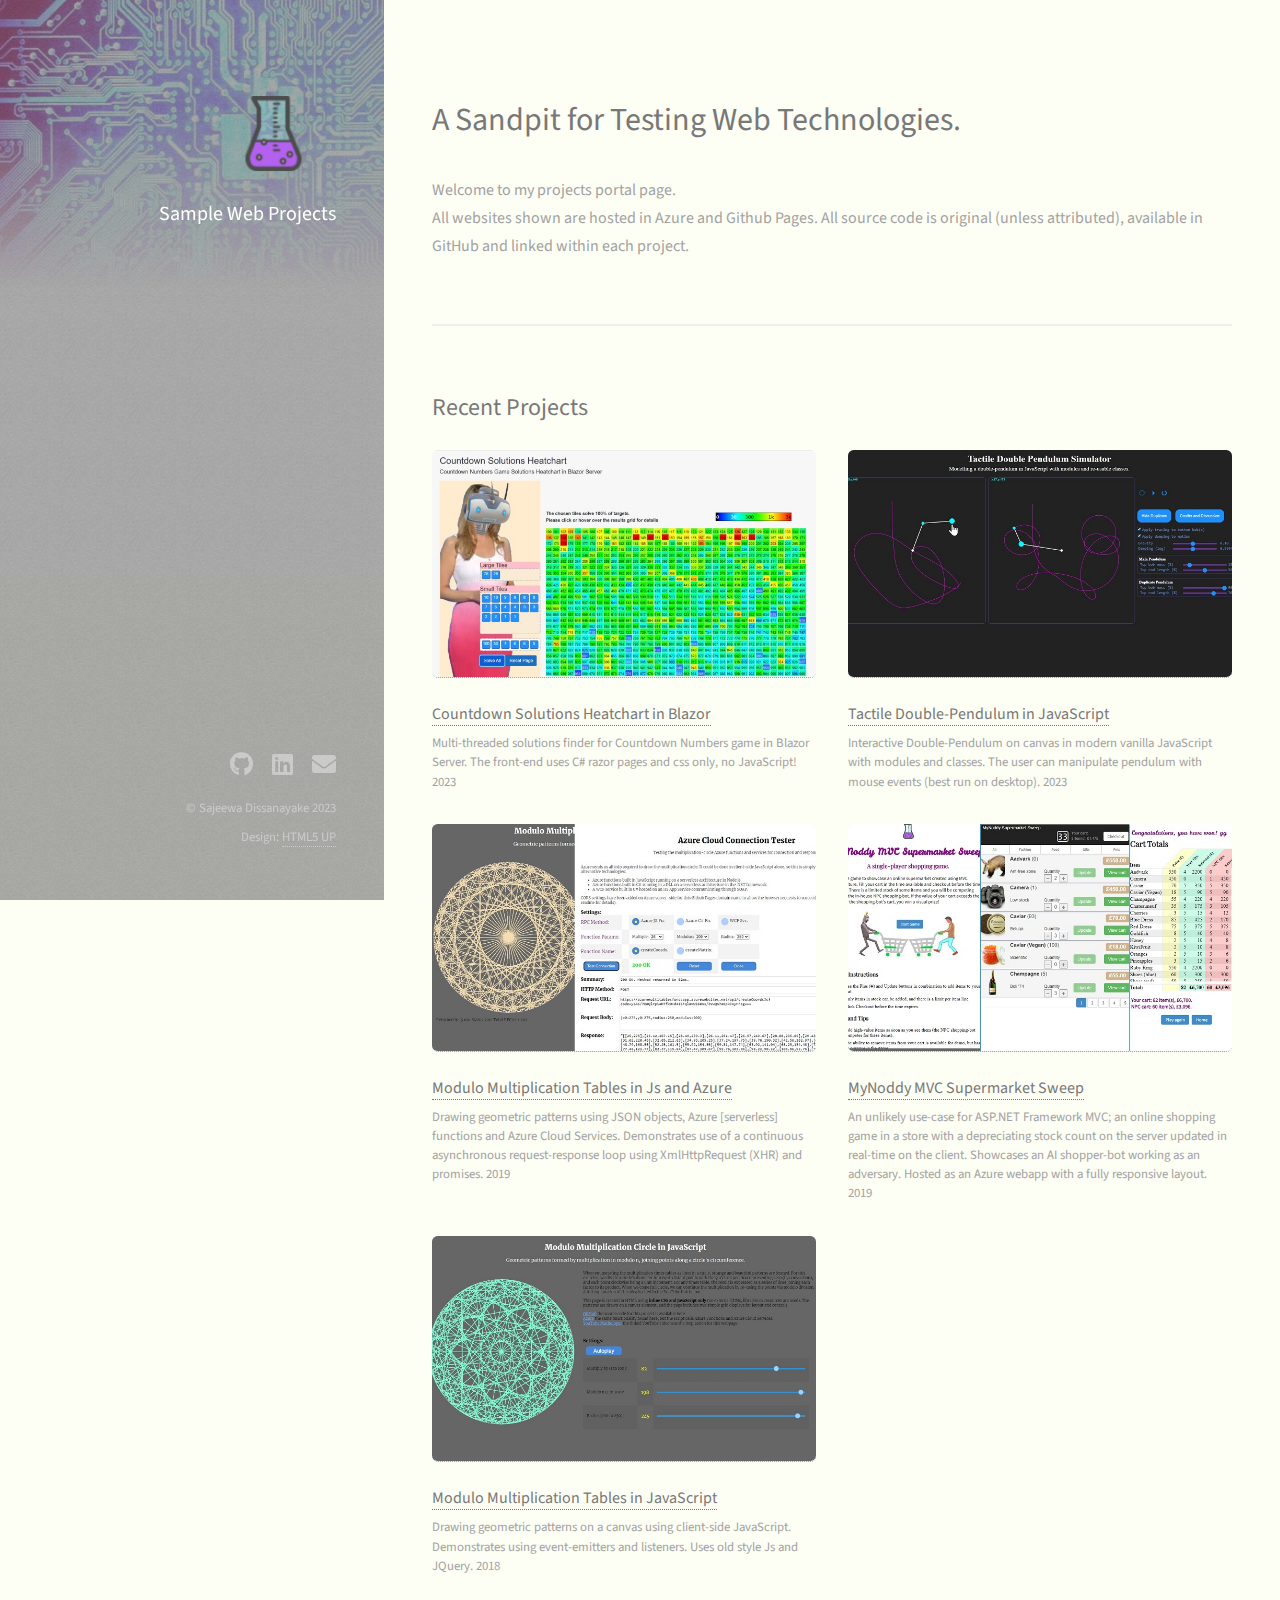
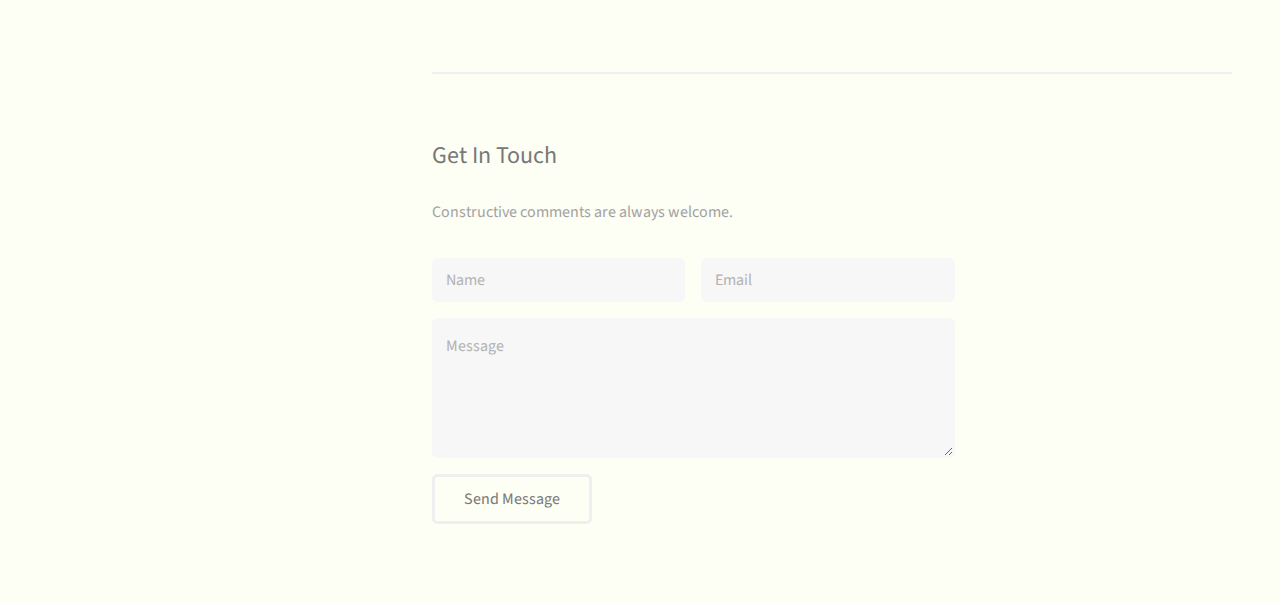
<file: index.html>
<!DOCTYPE HTML>
<!--
	Strata by HTML5 UP
	html5up.net | @ajlkn
	Free for personal and commercial use under the CCA 3.0 license (html5up.net/license)
-->
<html>
	<head>
		<title>Sample Web Projects</title>
		<meta charset="utf-8" />
		<meta name="viewport" content="width=device-width, initial-scale=1, user-scalable=no" />
		<link rel="icon" href="favicon.ico" type="image/x-icon" />
    	<link rel="shortcut icon" href="favicon.ico" type="image/x-icon" />
		<link rel="stylesheet" href="assets/css/main.css" />
	</head>
	<body class="is-preload">

		<!-- Header -->
			<header id="header">
				<div class="inner">
					<a href="#" class="image avatar"><img src="images/logo.png" alt="" /></a>
					<h1><strong>Sample Web Projects</strong><br /></h1>
				</div>
			</header>

		<!-- Main -->
			<div id="main">

				<!-- One -->
					<section id="one">
						<header class="major">
							<h2>A Sandpit for Testing Web Technologies.</h2>
						</header>
						<p>Welcome to my projects portal page.<br> All websites shown are hosted in Azure and Github Pages.<wbr> All source code is original (unless attributed), available in GitHub and linked within each project.</p>
					</section>

				<!-- Two -->
					<section id="two">
						<h2>Recent Projects</h2>
						<div class="row">
							<article class="col-6 col-12-xsmall work-item">
								<a href="//blazorcountdownheatchart.azurewebsites.net/" target="_blank" class="image fit"><img src="images/05.jpg" alt="" /></a>
								<h3><a href="//blazorcountdownheatchart.azurewebsites.net/" target="_blank">Countdown Solutions Heatchart in Blazor</a></h3>
								<p>Multi-threaded solutions finder for Countdown Numbers game in Blazor Server. <wbr/>The front-end uses C# razor pages and css only, no JavaScript! 
									<wbr/> 2023</p>
							</article>
							<article class="col-6 col-12-xsmall work-item">
								<a href="//sajeewa-dissa.github.io/tactile-double-pendulum-simulator/index.html" target="_blank" class="image fit"><img src="images/04.jpg" alt="" /></a>
								<h3><a href="//sajeewa-dissa.github.io/tactile-double-pendulum-simulator/index.html" target="_blank">Tactile Double-Pendulum in JavaScript</a></h3>
								<p>Interactive Double-Pendulum on canvas in modern vanilla JavaScript with modules and classes. <wbr/>The user can manipulate pendulum with mouse events 
									<wbr/>(best run on desktop). 2023</p>
							</article>
							<article class="col-6 col-12-xsmall work-item">
								<a href="//sajeewa-dissa.github.io/multiplication-tables-azure/index.html" target="_blank" class="image fit"><img src="images/03.jpg" alt="" /></a>
								<h3><a href="//sajeewa-dissa.github.io/multiplication-tables-azure/index.html" target="_blank">Modulo Multiplication Tables in Js and Azure</a></h3>
								<p>Drawing geometric patterns using JSON objects, Azure [serverless] functions and Azure Cloud Services. <wbr/>
									Demonstrates use of a continuous asynchronous request-response loop using XmlHttpRequest (XHR) and promises. 2019</p>
							</article>
							<article class="col-6 col-12-xsmall work-item">
								<a href="//mynoddysupermarketsweep.azurewebsites.net/Home/Index" target="_blank" class="image fit"><img src="images/02.jpg" alt="" /></a>
								<h3><a href="//mynoddysupermarketsweep.azurewebsites.net/Home/Index" target="_blank">MyNoddy MVC Supermarket Sweep</a></h3>
								<p>An unlikely use-case for ASP.NET Framework MVC; an online shopping game in a store with a depreciating stock count on the server
									updated in real-time on the client. <wbr/> Showcases an AI shopper-bot working as an adversary. <wbr/>
								   Hosted as an Azure webapp with a fully responsive layout. 2019</p>
							</article>
							<article class="col-6 col-12-xsmall work-item">
								<a href="//sajeewa-dissa.github.io/multiplication-tables-js/index.html" target="_blank" class="image fit"><img src="images/01.jpg" alt="" /></a>
								<h3><a href="//sajeewa-dissa.github.io/multiplication-tables-js/index.html" target="_blank">Modulo Multiplication Tables in JavaScript</a></h3>
								<p>Drawing geometric patterns on a canvas using client-side JavaScript. Demonstrates using event-emitters and listeners. Uses old style Js and JQuery. 2018</p>
							</article>
						</div>
						<!-- <ul class="actions">
							<li><a href="#" class="button">Full Portfolio</a></li>
						</ul> -->
					</section>

				<!-- Three -->
					<section id="three">
						<h2>Get In Touch</h2>
						<p>Constructive comments are always welcome.</p>
						<div class="row">
							<div class="col-8 col-12-small">
								<form method="post" action="https://formspree.io/sajeeva.dissa@gmail.com">
									<div class="row gtr-uniform gtr-50">
										<div class="col-6 col-12-xsmall"><input type="text" name="name" id="name" placeholder="Name" /></div>
										<div class="col-6 col-12-xsmall"><input type="email" name="email" id="email" placeholder="Email" /></div>
										<div class="col-12"><textarea name="message" id="message" placeholder="Message" rows="4"></textarea></div>
									</div>
									<div class="gapHack">&nbsp;</div>
								   <ul class="actions">
									   <li><input type="submit" value="Send Message" /></li>
								   </ul>
								</form>
							</div>
							<!-- <div class="col-4 col-12-small">
								<ul class="labeled-icons">
									<li>
										<h3 class="icon solid fa-home"><span class="label">Address</span></h3>
										1234 Somewhere Rd.<br />
										Nashville, TN 00000<br />
										United States
									</li>
									<li>
										<h3 class="icon solid fa-mobile-alt"><span class="label">Phone</span></h3>
										000-000-0000
									</li>
									<li>
										<h3 class="icon solid fa-envelope"><span class="label">Email</span></h3>
										<a href="#">hello@untitled.tld</a>
									</li>
								</ul>
							</div> -->
						</div>
					</section>

				<!-- Four -->
			</div>

		<!-- Footer -->
			<footer id="footer">
				<div class="inner">
					<ul class="icons">
						<li><a href="//github.com/Sajeewa-Dissa/" target="_blank" class="icon brands fa-github"><span class="label">Github</span></a></li>
						<li><a href="//www.linkedin.com/in/sajeewa-dissanayake-324990230" target="_blank" class="icon brands fa-linkedin"><span class="label">LinkedIn</span></a></li>
						<li><a href="mailto:sajeeva.dissa@gmail.com" class="icon solid fa-envelope"><span class="label">Email</span></a></li>
					</ul>
					<ul class="copyright">
						<li>&copy; Sajeewa Dissanayake 2023</li><li>Design: <a href="//html5up.net">HTML5 UP</a></li>
					</ul>
				</div>
			</footer>

		<!-- Scripts -->
			<script src="assets/js/jquery.min.js"></script>
			<!-- <script src="assets/js/jquery.poptrox.min.js"></script> -->
			<script src="assets/js/browser.min.js"></script>
			<script src="assets/js/breakpoints.min.js"></script>
			<script src="assets/js/util.js"></script>
			<script src="assets/js/main.js"></script>
			<script>
				// run a function to awaken the azure websites (takes time to spin-up)
				window.onload = pingMvcAndBlazor;
	
				function pingMvcAndBlazor(){
					$.ajax({
						url: 'https://mynoddysupermarketsweep.azurewebsites.net',
						type: 'HEAD',
						success: function(result){
							return;
						},     
						error: function(result){
							return;
						}
					});

					$.ajax({
						url: 'https://blazorcountdownheatchart.azurewebsites.net',
						type: 'HEAD',
						success: function(result){
							return;
						},     
						error: function(result){
							return;
						}
					});
				}
			</script>

	</body>
</html>
</file>
<file: assets/css/main.css>
@import url("fontawesome-all.min.css");
@import url("https://fonts.googleapis.com/css?family=Source+Sans+Pro:400,400italic");

/*
	Strata by HTML5 UP
	html5up.net | @ajlkn
	Free for personal and commercial use under the CCA 3.0 license (html5up.net/license)
*/

html, body, div, span, applet, object,
iframe, h1, h2, h3, h4, h5, h6, p, blockquote,
pre, a, abbr, acronym, address, big, cite,
code, del, dfn, em, img, ins, kbd, q, s, samp,
small, strike, strong, sub, sup, tt, var, b,
u, i, center, dl, dt, dd, ol, ul, li, fieldset,
form, label, legend, table, caption, tbody,
tfoot, thead, tr, th, td, article, aside,
canvas, details, embed, figure, figcaption,
footer, header, hgroup, menu, nav, output, ruby,
section, summary, time, mark, audio, video {
	margin: 0;
	padding: 0;
	border: 0;
	font-size: 100%;
	font: inherit;
	vertical-align: baseline;}

article, aside, details, figcaption, figure,
footer, header, hgroup, menu, nav, section {
	display: block;}

body {
	line-height: 1;
}

ol, ul {
	list-style: none;
}

blockquote, q {
	quotes: none;
}

	blockquote:before, blockquote:after, q:before, q:after {
		content: '';
		content: none;
	}

table {
	border-collapse: collapse;
	border-spacing: 0;
}

body {
	-webkit-text-size-adjust: none;
}

mark {
	background-color: transparent;
	color: inherit;
}

input::-moz-focus-inner {
	border: 0;
	padding: 0;
}

input, select, textarea {
	-moz-appearance: none;
	-webkit-appearance: none;
	-ms-appearance: none;
	appearance: none;
}

/* Basic */

	html {
		box-sizing: border-box;
	}

	*, *:before, *:after {
		box-sizing: inherit;
	}

	body {
		/* background: #fff; */
		background: #FDFEF4;
	}

		body.is-preload *, body.is-preload *:before, body.is-preload *:after {
			-moz-animation: none !important;
			-webkit-animation: none !important;
			-ms-animation: none !important;
			animation: none !important;
			-moz-transition: none !important;
			-webkit-transition: none !important;
			-ms-transition: none !important;
			transition: none !important;
		}

	body, input, select, textarea {
		color: #a2a2a2;
		font-family: "Source Sans Pro", Helvetica, sans-serif;
		font-size: 16pt;
		font-weight: 400;
		line-height: 1.75em;
	}

	a {
		-moz-transition: color 0.2s ease-in-out, border-color 0.2s ease-in-out;
		-webkit-transition: color 0.2s ease-in-out, border-color 0.2s ease-in-out;
		-ms-transition: color 0.2s ease-in-out, border-color 0.2s ease-in-out;
		transition: color 0.2s ease-in-out, border-color 0.2s ease-in-out;
		border-bottom: dotted 1px;
		color: #49bf9d;
		text-decoration: none;
	}

		a:hover {
			border-bottom-color: transparent;
			color: #49bf9d !important;
			text-decoration: none;
		}

	strong, b {
		color: #787878;
		font-weight: 400;
	}

	em, i {
		font-style: italic;
	}

	p {
		margin: 0 0 2em 0;
	}

	h1, h2, h3, h4, h5, h6 {
		color: #787878;
		font-weight: 400;
		line-height: 1em;
		margin: 0 0 1em 0;
	}

		h1 a, h2 a, h3 a, h4 a, h5 a, h6 a {
			color: inherit;
			text-decoration: none;
		}

	h1 {
		font-size: 2em;
		line-height: 1.5em;
	}

	h2 {
		font-size: 1.5em;
		line-height: 1.5em;
	}

	h3 {
		font-size: 1.25em;
		line-height: 1.5em;
	}

	h4 {
		font-size: 1.1em;
		line-height: 1.5em;
	}

	h5 {
		font-size: 0.9em;
		line-height: 1.5em;
	}

	h6 {
		font-size: 0.7em;
		line-height: 1.5em;
	}

	sub {
		font-size: 0.8em;
		position: relative;
		top: 0.5em;
	}

	sup {
		font-size: 0.8em;
		position: relative;
		top: -0.5em;
	}

	hr {
		border: 0;
		border-bottom: solid 2px #efefef;
		margin: 2em 0;
	}

		hr.major {
			margin: 3em 0;
		}

	blockquote {
		border-left: solid 6px #efefef;
		font-style: italic;
		margin: 0 0 2em 0;
		padding: 0.5em 0 0.5em 1.5em;
	}

	code {
		background: #f7f7f7;
		border-radius: 0.35em;
		border: solid 2px #efefef;
		font-family: "Courier New", monospace;
		font-size: 0.9em;
		margin: 0 0.25em;
		padding: 0.25em 0.65em;
	}

	pre {
		-webkit-overflow-scrolling: touch;
		font-family: "Courier New", monospace;
		font-size: 0.9em;
		margin: 0 0 2em 0;
	}

		pre code {
			display: block;
			line-height: 1.75em;
			padding: 1em 1.5em;
			overflow-x: auto;
		}

	.align-left {
		text-align: left;
	}

	.align-center {
		text-align: center;
	}

	.align-right {
		text-align: right;
	}

/* Container */

	.container {
		margin: 0 auto;
		max-width: calc(100% - 4em);
		width: 100%;
	}

		.container.xsmall {
			width: 25%;
		}

		.container.small {
			width: 50%;
		}

		.container.medium {
			width: 75%;
		}

		.container.large {
			width: 125%;
		}

		.container.xlarge {
			width: 150%;
		}

		.container.max {
			width: 100%;
		}

		@media screen and (max-width: 980px) {

			.container {
				width: 100% !important;
				max-width: 100% !important;
			}

		}

		@media screen and (max-width: 480px) {

			.container {
				max-width: calc(100% - 3em);
			}

		}

/* Row */

	.row {
		display: flex;
		flex-wrap: wrap;
		box-sizing: border-box;
		align-items: stretch;
	}

		.row > * {
			box-sizing: border-box;
		}

		.row.gtr-uniform > * > :last-child {
			margin-bottom: 0;
		}

		.row.aln-left {
			justify-content: flex-start;
		}

		.row.aln-center {
			justify-content: center;
		}

		.row.aln-right {
			justify-content: flex-end;
		}

		.row.aln-top {
			align-items: flex-start;
		}

		.row.aln-middle {
			align-items: center;
		}

		.row.aln-bottom {
			align-items: flex-end;
		}

		.row > .imp {
			order: -1;
		}

		.row > .col-1 {
			width: 8.33333%;
		}

		.row > .off-1 {
			margin-left: 8.33333%;
		}

		.row > .col-2 {
			width: 16.66667%;
		}

		.row > .off-2 {
			margin-left: 16.66667%;
		}

		.row > .col-3 {
			width: 25%;
		}

		.row > .off-3 {
			margin-left: 25%;
		}

		.row > .col-4 {
			width: 33.33333%;
		}

		.row > .off-4 {
			margin-left: 33.33333%;
		}

		.row > .col-5 {
			width: 41.66667%;
		}

		.row > .off-5 {
			margin-left: 41.66667%;
		}

		.row > .col-6 {
			width: 50%;
		}

		.row > .off-6 {
			margin-left: 50%;
		}

		.row > .col-7 {
			width: 58.33333%;
		}

		.row > .off-7 {
			margin-left: 58.33333%;
		}

		.row > .col-8 {
			width: 66.66667%;
		}

		.row > .off-8 {
			margin-left: 66.66667%;
		}

		.row > .col-9 {
			width: 75%;
		}

		.row > .off-9 {
			margin-left: 75%;
		}

		.row > .col-10 {
			width: 83.33333%;
		}

		.row > .off-10 {
			margin-left: 83.33333%;
		}

		.row > .col-11 {
			width: 91.66667%;
		}

		.row > .off-11 {
			margin-left: 91.66667%;
		}

		.row > .col-12 {
			width: 100%;
		}

		.row > .off-12 {
			margin-left: 100%;
		}

		.row.gtr-0 {
			margin-top: 0;
			margin-left: 0em;
		}

			.row.gtr-0 > * {
				padding: 0 0 0 0em;
			}

			.row.gtr-0.gtr-uniform {
				margin-top: 0em;
			}

				.row.gtr-0.gtr-uniform > * {
					padding-top: 0em;
				}

		.row.gtr-25 {
			margin-top: 0;
			margin-left: -0.625em;
		}

			.row.gtr-25 > * {
				padding: 0 0 0 0.625em;
			}

			.row.gtr-25.gtr-uniform {
				margin-top: -0.625em;
			}

				.row.gtr-25.gtr-uniform > * {
					padding-top: 0.625em;
				}

		.row.gtr-50 {
			margin-top: 0;
			margin-left: -1.25em;
		}

			.row.gtr-50 > * {
				padding: 0 0 0 1.25em;
			}

			.row.gtr-50.gtr-uniform {
				margin-top: -1.25em;
			}

				.row.gtr-50.gtr-uniform > * {
					padding-top: 1.25em;
				}

		.row {
			margin-top: 0;
			margin-left: -2.5em;
		}

			.row > * {
				padding: 0 0 0 2.5em;
			}

			.row.gtr-uniform {
				margin-top: -2.5em;
			}

				.row.gtr-uniform > * {
					padding-top: 2.5em;
				}

		.row.gtr-150 {
			margin-top: 0;
			margin-left: -3.75em;
		}

			.row.gtr-150 > * {
				padding: 0 0 0 3.75em;
			}

			.row.gtr-150.gtr-uniform {
				margin-top: -3.75em;
			}

				.row.gtr-150.gtr-uniform > * {
					padding-top: 3.75em;
				}

		.row.gtr-200 {
			margin-top: 0;
			margin-left: -5em;
		}

			.row.gtr-200 > * {
				padding: 0 0 0 5em;
			}

			.row.gtr-200.gtr-uniform {
				margin-top: -5em;
			}

				.row.gtr-200.gtr-uniform > * {
					padding-top: 5em;
				}

		@media screen and (max-width: 1800px) {

			.row {
				display: flex;
				flex-wrap: wrap;
				box-sizing: border-box;
				align-items: stretch;
			}

				.row > * {
					box-sizing: border-box;
				}

				.row.gtr-uniform > * > :last-child {
					margin-bottom: 0;
				}

				.row.aln-left {
					justify-content: flex-start;
				}

				.row.aln-center {
					justify-content: center;
				}

				.row.aln-right {
					justify-content: flex-end;
				}

				.row.aln-top {
					align-items: flex-start;
				}

				.row.aln-middle {
					align-items: center;
				}

				.row.aln-bottom {
					align-items: flex-end;
				}

				.row > .imp-xlarge {
					order: -1;
				}

				.row > .col-1-xlarge {
					width: 8.33333%;
				}

				.row > .off-1-xlarge {
					margin-left: 8.33333%;
				}

				.row > .col-2-xlarge {
					width: 16.66667%;
				}

				.row > .off-2-xlarge {
					margin-left: 16.66667%;
				}

				.row > .col-3-xlarge {
					width: 25%;
				}

				.row > .off-3-xlarge {
					margin-left: 25%;
				}

				.row > .col-4-xlarge {
					width: 33.33333%;
				}

				.row > .off-4-xlarge {
					margin-left: 33.33333%;
				}

				.row > .col-5-xlarge {
					width: 41.66667%;
				}

				.row > .off-5-xlarge {
					margin-left: 41.66667%;
				}

				.row > .col-6-xlarge {
					width: 50%;
				}

				.row > .off-6-xlarge {
					margin-left: 50%;
				}

				.row > .col-7-xlarge {
					width: 58.33333%;
				}

				.row > .off-7-xlarge {
					margin-left: 58.33333%;
				}

				.row > .col-8-xlarge {
					width: 66.66667%;
				}

				.row > .off-8-xlarge {
					margin-left: 66.66667%;
				}

				.row > .col-9-xlarge {
					width: 75%;
				}

				.row > .off-9-xlarge {
					margin-left: 75%;
				}

				.row > .col-10-xlarge {
					width: 83.33333%;
				}

				.row > .off-10-xlarge {
					margin-left: 83.33333%;
				}

				.row > .col-11-xlarge {
					width: 91.66667%;
				}

				.row > .off-11-xlarge {
					margin-left: 91.66667%;
				}

				.row > .col-12-xlarge {
					width: 100%;
				}

				.row > .off-12-xlarge {
					margin-left: 100%;
				}

				.row.gtr-0 {
					margin-top: 0;
					margin-left: 0em;
				}

					.row.gtr-0 > * {
						padding: 0 0 0 0em;
					}

					.row.gtr-0.gtr-uniform {
						margin-top: 0em;
					}

						.row.gtr-0.gtr-uniform > * {
							padding-top: 0em;
						}

				.row.gtr-25 {
					margin-top: 0;
					margin-left: -0.625em;
				}

					.row.gtr-25 > * {
						padding: 0 0 0 0.625em;
					}

					.row.gtr-25.gtr-uniform {
						margin-top: -0.625em;
					}

						.row.gtr-25.gtr-uniform > * {
							padding-top: 0.625em;
						}

				.row.gtr-50 {
					margin-top: 0;
					margin-left: -1.25em;
				}

					.row.gtr-50 > * {
						padding: 0 0 0 1.25em;
					}

					.row.gtr-50.gtr-uniform {
						margin-top: -1.25em;
					}

						.row.gtr-50.gtr-uniform > * {
							padding-top: 1.25em;
						}

				.row {
					margin-top: 0;
					margin-left: -2.5em;
				}

					.row > * {
						padding: 0 0 0 2.5em;
					}

					.row.gtr-uniform {
						margin-top: -2.5em;
					}

						.row.gtr-uniform > * {
							padding-top: 2.5em;
						}

				.row.gtr-150 {
					margin-top: 0;
					margin-left: -3.75em;
				}

					.row.gtr-150 > * {
						padding: 0 0 0 3.75em;
					}

					.row.gtr-150.gtr-uniform {
						margin-top: -3.75em;
					}

						.row.gtr-150.gtr-uniform > * {
							padding-top: 3.75em;
						}

				.row.gtr-200 {
					margin-top: 0;
					margin-left: -5em;
				}

					.row.gtr-200 > * {
						padding: 0 0 0 5em;
					}

					.row.gtr-200.gtr-uniform {
						margin-top: -5em;
					}

						.row.gtr-200.gtr-uniform > * {
							padding-top: 5em;
						}

		}

		@media screen and (max-width: 1280px) {

			.row {
				display: flex;
				flex-wrap: wrap;
				box-sizing: border-box;
				align-items: stretch;
			}

				.row > * {
					box-sizing: border-box;
				}

				.row.gtr-uniform > * > :last-child {
					margin-bottom: 0;
				}

				.row.aln-left {
					justify-content: flex-start;
				}

				.row.aln-center {
					justify-content: center;
				}

				.row.aln-right {
					justify-content: flex-end;
				}

				.row.aln-top {
					align-items: flex-start;
				}

				.row.aln-middle {
					align-items: center;
				}

				.row.aln-bottom {
					align-items: flex-end;
				}

				.row > .imp-large {
					order: -1;
				}

				.row > .col-1-large {
					width: 8.33333%;
				}

				.row > .off-1-large {
					margin-left: 8.33333%;
				}

				.row > .col-2-large {
					width: 16.66667%;
				}

				.row > .off-2-large {
					margin-left: 16.66667%;
				}

				.row > .col-3-large {
					width: 25%;
				}

				.row > .off-3-large {
					margin-left: 25%;
				}

				.row > .col-4-large {
					width: 33.33333%;
				}

				.row > .off-4-large {
					margin-left: 33.33333%;
				}

				.row > .col-5-large {
					width: 41.66667%;
				}

				.row > .off-5-large {
					margin-left: 41.66667%;
				}

				.row > .col-6-large {
					width: 50%;
				}

				.row > .off-6-large {
					margin-left: 50%;
				}

				.row > .col-7-large {
					width: 58.33333%;
				}

				.row > .off-7-large {
					margin-left: 58.33333%;
				}

				.row > .col-8-large {
					width: 66.66667%;
				}

				.row > .off-8-large {
					margin-left: 66.66667%;
				}

				.row > .col-9-large {
					width: 75%;
				}

				.row > .off-9-large {
					margin-left: 75%;
				}

				.row > .col-10-large {
					width: 83.33333%;
				}

				.row > .off-10-large {
					margin-left: 83.33333%;
				}

				.row > .col-11-large {
					width: 91.66667%;
				}

				.row > .off-11-large {
					margin-left: 91.66667%;
				}

				.row > .col-12-large {
					width: 100%;
				}

				.row > .off-12-large {
					margin-left: 100%;
				}

				.row.gtr-0 {
					margin-top: 0;
					margin-left: 0em;
				}

					.row.gtr-0 > * {
						padding: 0 0 0 0em;
					}

					.row.gtr-0.gtr-uniform {
						margin-top: 0em;
					}

						.row.gtr-0.gtr-uniform > * {
							padding-top: 0em;
						}

				.row.gtr-25 {
					margin-top: 0;
					margin-left: -0.5em;
				}

					.row.gtr-25 > * {
						padding: 0 0 0 0.5em;
					}

					.row.gtr-25.gtr-uniform {
						margin-top: -0.5em;
					}

						.row.gtr-25.gtr-uniform > * {
							padding-top: 0.5em;
						}

				.row.gtr-50 {
					margin-top: 0;
					margin-left: -1em;
				}

					.row.gtr-50 > * {
						padding: 0 0 0 1em;
					}

					.row.gtr-50.gtr-uniform {
						margin-top: -1em;
					}

						.row.gtr-50.gtr-uniform > * {
							padding-top: 1em;
						}

				.row {
					margin-top: 0;
					margin-left: -2em;
				}

					.row > * {
						padding: 0 0 0 2em;
					}

					.row.gtr-uniform {
						margin-top: -2em;
					}

						.row.gtr-uniform > * {
							padding-top: 2em;
						}

				.row.gtr-150 {
					margin-top: 0;
					margin-left: -3em;
				}

					.row.gtr-150 > * {
						padding: 0 0 0 3em;
					}

					.row.gtr-150.gtr-uniform {
						margin-top: -3em;
					}

						.row.gtr-150.gtr-uniform > * {
							padding-top: 3em;
						}

				.row.gtr-200 {
					margin-top: 0;
					margin-left: -4em;
				}

					.row.gtr-200 > * {
						padding: 0 0 0 4em;
					}

					.row.gtr-200.gtr-uniform {
						margin-top: -4em;
					}

						.row.gtr-200.gtr-uniform > * {
							padding-top: 4em;
						}

		}

		@media screen and (max-width: 980px) {

			.row {
				display: flex;
				flex-wrap: wrap;
				box-sizing: border-box;
				align-items: stretch;
			}

				.row > * {
					box-sizing: border-box;
				}

				.row.gtr-uniform > * > :last-child {
					margin-bottom: 0;
				}

				.row.aln-left {
					justify-content: flex-start;
				}

				.row.aln-center {
					justify-content: center;
				}

				.row.aln-right {
					justify-content: flex-end;
				}

				.row.aln-top {
					align-items: flex-start;
				}

				.row.aln-middle {
					align-items: center;
				}

				.row.aln-bottom {
					align-items: flex-end;
				}

				.row > .imp-medium {
					order: -1;
				}

				.row > .col-1-medium {
					width: 8.33333%;
				}

				.row > .off-1-medium {
					margin-left: 8.33333%;
				}

				.row > .col-2-medium {
					width: 16.66667%;
				}

				.row > .off-2-medium {
					margin-left: 16.66667%;
				}

				.row > .col-3-medium {
					width: 25%;
				}

				.row > .off-3-medium {
					margin-left: 25%;
				}

				.row > .col-4-medium {
					width: 33.33333%;
				}

				.row > .off-4-medium {
					margin-left: 33.33333%;
				}

				.row > .col-5-medium {
					width: 41.66667%;
				}

				.row > .off-5-medium {
					margin-left: 41.66667%;
				}

				.row > .col-6-medium {
					width: 50%;
				}

				.row > .off-6-medium {
					margin-left: 50%;
				}

				.row > .col-7-medium {
					width: 58.33333%;
				}

				.row > .off-7-medium {
					margin-left: 58.33333%;
				}

				.row > .col-8-medium {
					width: 66.66667%;
				}

				.row > .off-8-medium {
					margin-left: 66.66667%;
				}

				.row > .col-9-medium {
					width: 75%;
				}

				.row > .off-9-medium {
					margin-left: 75%;
				}

				.row > .col-10-medium {
					width: 83.33333%;
				}

				.row > .off-10-medium {
					margin-left: 83.33333%;
				}

				.row > .col-11-medium {
					width: 91.66667%;
				}

				.row > .off-11-medium {
					margin-left: 91.66667%;
				}

				.row > .col-12-medium {
					width: 100%;
				}

				.row > .off-12-medium {
					margin-left: 100%;
				}

				.row.gtr-0 {
					margin-top: 0;
					margin-left: 0em;
				}

					.row.gtr-0 > * {
						padding: 0 0 0 0em;
					}

					.row.gtr-0.gtr-uniform {
						margin-top: 0em;
					}

						.row.gtr-0.gtr-uniform > * {
							padding-top: 0em;
						}

				.row.gtr-25 {
					margin-top: 0;
					margin-left: -0.5em;
				}

					.row.gtr-25 > * {
						padding: 0 0 0 0.5em;
					}

					.row.gtr-25.gtr-uniform {
						margin-top: -0.5em;
					}

						.row.gtr-25.gtr-uniform > * {
							padding-top: 0.5em;
						}

				.row.gtr-50 {
					margin-top: 0;
					margin-left: -1em;
				}

					.row.gtr-50 > * {
						padding: 0 0 0 1em;
					}

					.row.gtr-50.gtr-uniform {
						margin-top: -1em;
					}

						.row.gtr-50.gtr-uniform > * {
							padding-top: 1em;
						}

				.row {
					margin-top: 0;
					margin-left: -2em;
				}

					.row > * {
						padding: 0 0 0 2em;
					}

					.row.gtr-uniform {
						margin-top: -2em;
					}

						.row.gtr-uniform > * {
							padding-top: 2em;
						}

				.row.gtr-150 {
					margin-top: 0;
					margin-left: -3em;
				}

					.row.gtr-150 > * {
						padding: 0 0 0 3em;
					}

					.row.gtr-150.gtr-uniform {
						margin-top: -3em;
					}

						.row.gtr-150.gtr-uniform > * {
							padding-top: 3em;
						}

				.row.gtr-200 {
					margin-top: 0;
					margin-left: -4em;
				}

					.row.gtr-200 > * {
						padding: 0 0 0 4em;
					}

					.row.gtr-200.gtr-uniform {
						margin-top: -4em;
					}

						.row.gtr-200.gtr-uniform > * {
							padding-top: 4em;
						}

		}

		@media screen and (max-width: 736px) {

			.row {
				display: flex;
				flex-wrap: wrap;
				box-sizing: border-box;
				align-items: stretch;
			}

				.row > * {
					box-sizing: border-box;
				}

				.row.gtr-uniform > * > :last-child {
					margin-bottom: 0;
				}

				.row.aln-left {
					justify-content: flex-start;
				}

				.row.aln-center {
					justify-content: center;
				}

				.row.aln-right {
					justify-content: flex-end;
				}

				.row.aln-top {
					align-items: flex-start;
				}

				.row.aln-middle {
					align-items: center;
				}

				.row.aln-bottom {
					align-items: flex-end;
				}

				.row > .imp-small {
					order: -1;
				}

				.row > .col-1-small {
					width: 8.33333%;
				}

				.row > .off-1-small {
					margin-left: 8.33333%;
				}

				.row > .col-2-small {
					width: 16.66667%;
				}

				.row > .off-2-small {
					margin-left: 16.66667%;
				}

				.row > .col-3-small {
					width: 25%;
				}

				.row > .off-3-small {
					margin-left: 25%;
				}

				.row > .col-4-small {
					width: 33.33333%;
				}

				.row > .off-4-small {
					margin-left: 33.33333%;
				}

				.row > .col-5-small {
					width: 41.66667%;
				}

				.row > .off-5-small {
					margin-left: 41.66667%;
				}

				.row > .col-6-small {
					width: 50%;
				}

				.row > .off-6-small {
					margin-left: 50%;
				}

				.row > .col-7-small {
					width: 58.33333%;
				}

				.row > .off-7-small {
					margin-left: 58.33333%;
				}

				.row > .col-8-small {
					width: 66.66667%;
				}

				.row > .off-8-small {
					margin-left: 66.66667%;
				}

				.row > .col-9-small {
					width: 75%;
				}

				.row > .off-9-small {
					margin-left: 75%;
				}

				.row > .col-10-small {
					width: 83.33333%;
				}

				.row > .off-10-small {
					margin-left: 83.33333%;
				}

				.row > .col-11-small {
					width: 91.66667%;
				}

				.row > .off-11-small {
					margin-left: 91.66667%;
				}

				.row > .col-12-small {
					width: 100%;
				}

				.row > .off-12-small {
					margin-left: 100%;
				}

				.row.gtr-0 {
					margin-top: 0;
					margin-left: 0em;
				}

					.row.gtr-0 > * {
						padding: 0 0 0 0em;
					}

					.row.gtr-0.gtr-uniform {
						margin-top: 0em;
					}

						.row.gtr-0.gtr-uniform > * {
							padding-top: 0em;
						}

				.row.gtr-25 {
					margin-top: 0;
					margin-left: -0.375em;
				}

					.row.gtr-25 > * {
						padding: 0 0 0 0.375em;
					}

					.row.gtr-25.gtr-uniform {
						margin-top: -0.375em;
					}

						.row.gtr-25.gtr-uniform > * {
							padding-top: 0.375em;
						}

				.row.gtr-50 {
					margin-top: 0;
					margin-left: -0.75em;
				}

					.row.gtr-50 > * {
						padding: 0 0 0 0.75em;
					}

					.row.gtr-50.gtr-uniform {
						margin-top: -0.75em;
					}

						.row.gtr-50.gtr-uniform > * {
							padding-top: 0.75em;
						}

				.row {
					margin-top: 0;
					margin-left: -1.5em;
				}

					.row > * {
						padding: 0 0 0 1.5em;
					}

					.row.gtr-uniform {
						margin-top: -1.5em;
					}

						.row.gtr-uniform > * {
							padding-top: 1.5em;
						}

				.row.gtr-150 {
					margin-top: 0;
					margin-left: -2.25em;
				}

					.row.gtr-150 > * {
						padding: 0 0 0 2.25em;
					}

					.row.gtr-150.gtr-uniform {
						margin-top: -2.25em;
					}

						.row.gtr-150.gtr-uniform > * {
							padding-top: 2.25em;
						}

				.row.gtr-200 {
					margin-top: 0;
					margin-left: -3em;
				}

					.row.gtr-200 > * {
						padding: 0 0 0 3em;
					}

					.row.gtr-200.gtr-uniform {
						margin-top: -3em;
					}

						.row.gtr-200.gtr-uniform > * {
							padding-top: 3em;
						}

		}

		@media screen and (max-width: 480px) {

			.row {
				display: flex;
				flex-wrap: wrap;
				box-sizing: border-box;
				align-items: stretch;
			}

				.row > * {
					box-sizing: border-box;
				}

				.row.gtr-uniform > * > :last-child {
					margin-bottom: 0;
				}

				.row.aln-left {
					justify-content: flex-start;
				}

				.row.aln-center {
					justify-content: center;
				}

				.row.aln-right {
					justify-content: flex-end;
				}

				.row.aln-top {
					align-items: flex-start;
				}

				.row.aln-middle {
					align-items: center;
				}

				.row.aln-bottom {
					align-items: flex-end;
				}

				.row > .imp-xsmall {
					order: -1;
				}

				.row > .col-1-xsmall {
					width: 8.33333%;
				}

				.row > .off-1-xsmall {
					margin-left: 8.33333%;
				}

				.row > .col-2-xsmall {
					width: 16.66667%;
				}

				.row > .off-2-xsmall {
					margin-left: 16.66667%;
				}

				.row > .col-3-xsmall {
					width: 25%;
				}

				.row > .off-3-xsmall {
					margin-left: 25%;
				}

				.row > .col-4-xsmall {
					width: 33.33333%;
				}

				.row > .off-4-xsmall {
					margin-left: 33.33333%;
				}

				.row > .col-5-xsmall {
					width: 41.66667%;
				}

				.row > .off-5-xsmall {
					margin-left: 41.66667%;
				}

				.row > .col-6-xsmall {
					width: 50%;
				}

				.row > .off-6-xsmall {
					margin-left: 50%;
				}

				.row > .col-7-xsmall {
					width: 58.33333%;
				}

				.row > .off-7-xsmall {
					margin-left: 58.33333%;
				}

				.row > .col-8-xsmall {
					width: 66.66667%;
				}

				.row > .off-8-xsmall {
					margin-left: 66.66667%;
				}

				.row > .col-9-xsmall {
					width: 75%;
				}

				.row > .off-9-xsmall {
					margin-left: 75%;
				}

				.row > .col-10-xsmall {
					width: 83.33333%;
				}

				.row > .off-10-xsmall {
					margin-left: 83.33333%;
				}

				.row > .col-11-xsmall {
					width: 91.66667%;
				}

				.row > .off-11-xsmall {
					margin-left: 91.66667%;
				}

				.row > .col-12-xsmall {
					width: 100%;
				}

				.row > .off-12-xsmall {
					margin-left: 100%;
				}

				.row.gtr-0 {
					margin-top: 0;
					margin-left: 0em;
				}

					.row.gtr-0 > * {
						padding: 0 0 0 0em;
					}

					.row.gtr-0.gtr-uniform {
						margin-top: 0em;
					}

						.row.gtr-0.gtr-uniform > * {
							padding-top: 0em;
						}

				.row.gtr-25 {
					margin-top: 0;
					margin-left: -0.375em;
				}

					.row.gtr-25 > * {
						padding: 0 0 0 0.375em;
					}

					.row.gtr-25.gtr-uniform {
						margin-top: -0.375em;
					}

						.row.gtr-25.gtr-uniform > * {
							padding-top: 0.375em;
						}

				.row.gtr-50 {
					margin-top: 0;
					margin-left: -0.75em;
				}

					.row.gtr-50 > * {
						padding: 0 0 0 0.75em;
					}

					.row.gtr-50.gtr-uniform {
						margin-top: -0.75em;
					}

						.row.gtr-50.gtr-uniform > * {
							padding-top: 0.75em;
						}

				.row {
					margin-top: 0;
					margin-left: -1.5em;
				}

					.row > * {
						padding: 0 0 0 1.5em;
					}

					.row.gtr-uniform {
						margin-top: -1.5em;
					}

						.row.gtr-uniform > * {
							padding-top: 1.5em;
						}

				.row.gtr-150 {
					margin-top: 0;
					margin-left: -2.25em;
				}

					.row.gtr-150 > * {
						padding: 0 0 0 2.25em;
					}

					.row.gtr-150.gtr-uniform {
						margin-top: -2.25em;
					}

						.row.gtr-150.gtr-uniform > * {
							padding-top: 2.25em;
						}

				.row.gtr-200 {
					margin-top: 0;
					margin-left: -3em;
				}

					.row.gtr-200 > * {
						padding: 0 0 0 3em;
					}

					.row.gtr-200.gtr-uniform {
						margin-top: -3em;
					}

						.row.gtr-200.gtr-uniform > * {
							padding-top: 3em;
						}

		}

/* Section/Article */

	section.special, article.special {
		text-align: center;
	}

	header p {
		color: #b2b2b2;
		position: relative;
		margin: 0 0 1.5em 0;
	}

	header h2 + p {
		font-size: 1.25em;
		margin-top: -1em;
		line-height: 1.5em;
	}

	header h3 + p {
		font-size: 1.1em;
		margin-top: -0.8em;
		line-height: 1.5em;
	}

	header h4 + p,
	header h5 + p,
	header h6 + p {
		font-size: 0.9em;
		margin-top: -0.6em;
		line-height: 1.5em;
	}

	header.major h2 {
		font-size: 2em;
	}

/* Form */

	form {
		margin: 0 0 2em 0;
	}

	label {
		color: #787878;
		display: block;
		font-size: 0.9em;
		font-weight: 400;
		margin: 0 0 1em 0;
	}

	input[type="text"],
	input[type="password"],
	input[type="email"],
	select,
	textarea {
		-moz-appearance: none;
		-webkit-appearance: none;
		-ms-appearance: none;
		appearance: none;
		background: #f7f7f7;
		border-radius: 0.35em;
		border: solid 2px transparent;
		color: inherit;
		display: block;
		outline: 0;
		padding: 0 0.75em;
		text-decoration: none;
		width: 100%;
	}

		input[type="text"]:invalid,
		input[type="password"]:invalid,
		input[type="email"]:invalid,
		select:invalid,
		textarea:invalid {
			box-shadow: none;
		}

		input[type="text"]:focus,
		input[type="password"]:focus,
		input[type="email"]:focus,
		select:focus,
		textarea:focus {
			border-color: #49bf9d;
		}

	select {
		background-image: url("data:image/svg+xml;charset=utf8,%3Csvg xmlns='http://www.w3.org/2000/svg' width='40' height='40' preserveAspectRatio='none' viewBox='0 0 40 40'%3E%3Cpath d='M9.4,12.3l10.4,10.4l10.4-10.4c0.2-0.2,0.5-0.4,0.9-0.4c0.3,0,0.6,0.1,0.9,0.4l3.3,3.3c0.2,0.2,0.4,0.5,0.4,0.9 c0,0.4-0.1,0.6-0.4,0.9L20.7,31.9c-0.2,0.2-0.5,0.4-0.9,0.4c-0.3,0-0.6-0.1-0.9-0.4L4.3,17.3c-0.2-0.2-0.4-0.5-0.4-0.9 c0-0.4,0.1-0.6,0.4-0.9l3.3-3.3c0.2-0.2,0.5-0.4,0.9-0.4S9.1,12.1,9.4,12.3z' fill='%23dfdfdf' /%3E%3C/svg%3E");
		background-size: 1.25rem;
		background-repeat: no-repeat;
		background-position: calc(100% - 1rem) center;
		height: 2.75em;
		padding-right: 2.75em;
		text-overflow: ellipsis;
	}

		select option {
			color: #787878;
			background: #fff;
		}

		select:focus::-ms-value {
			background-color: transparent;
		}

		select::-ms-expand {
			display: none;
		}

	input[type="text"],
	input[type="password"],
	input[type="email"],
	select {
		height: 2.75em;
	}

	textarea {
		padding: 0.75em;
	}

	input[type="checkbox"],
	input[type="radio"] {
		-moz-appearance: none;
		-webkit-appearance: none;
		-ms-appearance: none;
		appearance: none;
		display: block;
		float: left;
		margin-right: -2em;
		opacity: 0;
		width: 1em;
		z-index: -1;
	}

		input[type="checkbox"] + label,
		input[type="radio"] + label {
			text-decoration: none;
			color: #a2a2a2;
			cursor: pointer;
			display: inline-block;
			font-size: 1em;
			font-weight: 400;
			padding-left: 2.4em;
			padding-right: 0.75em;
			position: relative;
		}

			input[type="checkbox"] + label:before,
			input[type="radio"] + label:before {
				-moz-osx-font-smoothing: grayscale;
				-webkit-font-smoothing: antialiased;
				display: inline-block;
				font-style: normal;
				font-variant: normal;
				text-rendering: auto;
				line-height: 1;
				text-transform: none !important;
				font-family: 'Font Awesome 5 Free';
				font-weight: 900;
			}

			input[type="checkbox"] + label:before,
			input[type="radio"] + label:before {
				background: #f7f7f7;
				border-radius: 0.35em;
				border: solid 2px transparent;
				content: '';
				display: inline-block;
				font-size: 0.8em;
				height: 2.0625em;
				left: 0;
				line-height: 1.85625em;
				position: absolute;
				text-align: center;
				top: 0;
				width: 2.0625em;
			}

		input[type="checkbox"]:checked + label:before,
		input[type="radio"]:checked + label:before {
			background: #787878;
			border-color: #787878;
			color: #fff;
			content: '\f00c';
		}

		input[type="checkbox"]:focus + label:before,
		input[type="radio"]:focus + label:before {
			border-color: #49bf9d;
		}

	input[type="checkbox"] + label:before {
		border-radius: 0.35em;
	}

	input[type="radio"] + label:before {
		border-radius: 100%;
	}

	::-webkit-input-placeholder {
		color: #b2b2b2 !important;
		opacity: 1.0;
	}

	:-moz-placeholder {
		color: #b2b2b2 !important;
		opacity: 1.0;
	}

	::-moz-placeholder {
		color: #b2b2b2 !important;
		opacity: 1.0;
	}

	:-ms-input-placeholder {
		color: #b2b2b2 !important;
		opacity: 1.0;
	}

/* Box */

	.box {
		border-radius: 0.35em;
		border: solid 2px #efefef;
		margin-bottom: 2em;
		padding: 1.5em;
	}

		.box > :last-child,
		.box > :last-child > :last-child,
		.box > :last-child > :last-child > :last-child {
			margin-bottom: 0;
		}

		.box.alt {
			border: 0;
			border-radius: 0;
			padding: 0;
		}

/* Icon */

	.icon {
		text-decoration: none;
		border-bottom: none;
		position: relative;
	}

		.icon:before {
			-moz-osx-font-smoothing: grayscale;
			-webkit-font-smoothing: antialiased;
			display: inline-block;
			font-style: normal;
			font-variant: normal;
			text-rendering: auto;
			line-height: 1;
			text-transform: none !important;
			font-family: 'Font Awesome 5 Free';
			font-weight: 400;
		}

		.icon > .label {
			display: none;
		}

		.icon:before {
			line-height: inherit;
		}

		.icon.solid:before {
			font-weight: 900;
		}

		.icon.brands:before {
			font-family: 'Font Awesome 5 Brands';
		}

/* Image */

	.image {
		border-radius: 0.35em;
		border: 10;
		display: inline-block;
		position: relative;
	}

		/* .image:before {
			-moz-transition: opacity 0.2s ease-in-out;
			-webkit-transition: opacity 0.2s ease-in-out;
			-ms-transition: opacity 0.2s ease-in-out;
			transition: opacity 0.2s ease-in-out;
			background: url("images/overlay.png");
			border-radius: 0.35em;
			content: '';
			display: block;
			height: 100%;
			left: 0;
			opacity: 0.5;
			position: absolute;
			top: 0;
			width: 100%;
		} */

		.image.thumb {
			text-align: center;
		}

			.image.thumb:after {
				-moz-transition: opacity 0.2s ease-in-out;
				-webkit-transition: opacity 0.2s ease-in-out;
				-ms-transition: opacity 0.2s ease-in-out;
				transition: opacity 0.2s ease-in-out;
				border-radius: 0.35em;
				border: solid 3px rgba(255, 255, 255, 0.5);
				color: #fff;
				content: 'View';
				display: inline-block;
				font-size: 0.8em;
				font-weight: 400;
				left: 50%;
				line-height: 2.25em;
				margin: -1.25em 0 0 -3em;
				opacity: 0;
				padding: 0 1.5em;
				position: absolute;
				text-align: center;
				text-decoration: none;
				top: 50%;
				white-space: nowrap;
			}

			.image.thumb:hover:after {
				opacity: 1.0;
			}

			.image.thumb:hover:before {
				background: url("images/overlay.png"), url("images/overlay.png");
				opacity: 1.0;
			}

		.image img {
			border-radius: 0.35em;
			display: block;
		}

		.image.left {
			float: left;
			margin: 0 1.5em 1em 0;
			top: 0.25em;
		}

		.image.right {
			float: right;
			margin: 0 0 1em 1.5em;
			top: 0.25em;
		}

		.image.left, .image.right {
			max-width: 40%;
		}

			.image.left img, .image.right img {
				width: 100%;
			}

		.image.fit {
			display: block;
			/* margin: 0 0 1em 0; */
			margin: 0 0 0 0;
			width: 100%;
		}

			.image.fit img {
				width: 100%;
			}

		.image.avatar {
			border-radius: 10%;
		}

			.image.avatar:before {
				display: none;
			}

			.image.avatar img {
				border-radius: 10%;
				width: 75%;
			}

/* List */

	ol {
		list-style: decimal;
		margin: 0 0 2em 0;
		padding-left: 1.25em;
	}

		ol li {
			padding-left: 0.25em;
		}

	ul {
		list-style: disc;
		margin: 0 0 2em 0;
		padding-left: 1em;
	}

		ul li {
			padding-left: 0.5em;
		}

		ul.alt {
			list-style: none;
			padding-left: 0;
		}

			ul.alt li {
				border-top: solid 2px #efefef;
				padding: 0.5em 0;
			}

				ul.alt li:first-child {
					border-top: 0;
					padding-top: 0;
				}

	dl {
		margin: 0 0 2em 0;
	}

/* Icons */

	ul.icons {
		cursor: default;
		list-style: none;
		padding-left: 0;
	}

		ul.icons li {
			display: inline-block;
			padding: 0 1em 0 0;
		}

			ul.icons li:last-child {
				padding-right: 0;
			}

			ul.icons li .icon:before {
				font-size: 1.5em;
			}

/* Labeled Icons */

	ul.labeled-icons {
		list-style: none;
		padding: 0;
	}

		ul.labeled-icons li {
			line-height: 1.75em;
			margin: 1.5em 0 0 0;
			padding-left: 2.25em;
			position: relative;
		}

			ul.labeled-icons li:first-child {
				margin-top: 0;
			}

			ul.labeled-icons li a {
				color: inherit;
			}

			ul.labeled-icons li h3 {
				color: #b2b2b2;
				left: 0;
				position: absolute;
				text-align: center;
				top: 0;
				width: 1em;
			}

/* Actions */

	ul.actions {
		display: -moz-flex;
		display: -webkit-flex;
		display: -ms-flex;
		display: flex;
		cursor: default;
		list-style: none;
		margin-left: -1em;
		padding-left: 0;
	}

		ul.actions li {
			padding: 0 0 0 1em;
			vertical-align: middle;
		}

		ul.actions.special {
			-moz-justify-content: center;
			-webkit-justify-content: center;
			-ms-justify-content: center;
			justify-content: center;
			width: 100%;
			margin-left: 0;
		}

			ul.actions.special li:first-child {
				padding-left: 0;
			}

		ul.actions.stacked {
			-moz-flex-direction: column;
			-webkit-flex-direction: column;
			-ms-flex-direction: column;
			flex-direction: column;
			margin-left: 0;
		}

			ul.actions.stacked li {
				padding: 1.3em 0 0 0;
			}

				ul.actions.stacked li:first-child {
					padding-top: 0;
				}

		ul.actions.fit {
			width: calc(100% + 1em);
		}

			ul.actions.fit li {
				-moz-flex-grow: 1;
				-webkit-flex-grow: 1;
				-ms-flex-grow: 1;
				flex-grow: 1;
				-moz-flex-shrink: 1;
				-webkit-flex-shrink: 1;
				-ms-flex-shrink: 1;
				flex-shrink: 1;
				width: 100%;
			}

				ul.actions.fit li > * {
					width: 100%;
				}

			ul.actions.fit.stacked {
				width: 100%;
			}

		@media screen and (max-width: 480px) {

			ul.actions:not(.fixed) {
				-moz-flex-direction: column;
				-webkit-flex-direction: column;
				-ms-flex-direction: column;
				flex-direction: column;
				margin-left: 0;
				width: 100% !important;
			}

				ul.actions:not(.fixed) li {
					-moz-flex-grow: 1;
					-webkit-flex-grow: 1;
					-ms-flex-grow: 1;
					flex-grow: 1;
					-moz-flex-shrink: 1;
					-webkit-flex-shrink: 1;
					-ms-flex-shrink: 1;
					flex-shrink: 1;
					padding: 1em 0 0 0;
					text-align: center;
					width: 100%;
				}

					ul.actions:not(.fixed) li > * {
						width: 100%;
					}

					ul.actions:not(.fixed) li:first-child {
						padding-top: 0;
					}

					ul.actions:not(.fixed) li input[type="submit"],
					ul.actions:not(.fixed) li input[type="reset"],
					ul.actions:not(.fixed) li input[type="button"],
					ul.actions:not(.fixed) li button,
					ul.actions:not(.fixed) li .button {
						width: 100%;
					}

						ul.actions:not(.fixed) li input[type="submit"].icon:before,
						ul.actions:not(.fixed) li input[type="reset"].icon:before,
						ul.actions:not(.fixed) li input[type="button"].icon:before,
						ul.actions:not(.fixed) li button.icon:before,
						ul.actions:not(.fixed) li .button.icon:before {
							margin-left: -0.5em;
						}

		}

/* Table */

	.table-wrapper {
		-webkit-overflow-scrolling: touch;
		overflow-x: auto;
	}

	table {
		margin: 0 0 2em 0;
		width: 100%;
	}

		table tbody tr {
			border: solid 1px #efefef;
			border-left: 0;
			border-right: 0;
		}

			table tbody tr:nth-child(2n + 1) {
				background-color: #f7f7f7;
			}

		table td {
			padding: 0.75em 0.75em;
		}

		table th {
			color: #787878;
			font-size: 0.9em;
			font-weight: 400;
			padding: 0 0.75em 0.75em 0.75em;
			text-align: left;
		}

		table thead {
			border-bottom: solid 2px #efefef;
		}

		table tfoot {
			border-top: solid 2px #efefef;
		}

		table.alt {
			border-collapse: separate;
		}

			table.alt tbody tr td {
				border: solid 2px #efefef;
				border-left-width: 0;
				border-top-width: 0;
			}

				table.alt tbody tr td:first-child {
					border-left-width: 2px;
				}

			table.alt tbody tr:first-child td {
				border-top-width: 2px;
			}

			table.alt thead {
				border-bottom: 0;
			}

			table.alt tfoot {
				border-top: 0;
			}

/* Button */

	input[type="submit"],
	input[type="reset"],
	input[type="button"],
	.button {
		-moz-appearance: none;
		-webkit-appearance: none;
		-ms-appearance: none;
		appearance: none;
		-moz-transition: background-color 0.2s ease-in-out, color 0.2s ease-in-out, border-color 0.2s ease-in-out;
		-webkit-transition: background-color 0.2s ease-in-out, color 0.2s ease-in-out, border-color 0.2s ease-in-out;
		-ms-transition: background-color 0.2s ease-in-out, color 0.2s ease-in-out, border-color 0.2s ease-in-out;
		transition: background-color 0.2s ease-in-out, color 0.2s ease-in-out, border-color 0.2s ease-in-out;
		background-color: transparent;
		border-radius: 0.35em;
		border: solid 3px #efefef;
		color: #787878 !important;
		cursor: pointer;
		display: inline-block;
		font-weight: 400;
		height: 3.15em;
		height: calc(2.75em + 6px);
		line-height: 2.75em;
		min-width: 10em;
		padding: 0 1.5em;
		text-align: center;
		text-decoration: none;
		white-space: nowrap;
	}

		input[type="submit"]:hover,
		input[type="reset"]:hover,
		input[type="button"]:hover,
		.button:hover {
			border-color: #49bf9d;
			color: #49bf9d !important;
		}

		input[type="submit"]:active,
		input[type="reset"]:active,
		input[type="button"]:active,
		.button:active {
			background-color: rgba(73, 191, 157, 0.1);
			border-color: #49bf9d;
			color: #49bf9d !important;
		}

		input[type="submit"].icon,
		input[type="reset"].icon,
		input[type="button"].icon,
		.button.icon {
			padding-left: 1.35em;
		}

			input[type="submit"].icon:before,
			input[type="reset"].icon:before,
			input[type="button"].icon:before,
			.button.icon:before {
				margin-right: 0.5em;
			}

		input[type="submit"].fit,
		input[type="reset"].fit,
		input[type="button"].fit,
		.button.fit {
			min-width: 0;
			width: 100%;
		}

		input[type="submit"].small,
		input[type="reset"].small,
		input[type="button"].small,
		.button.small {
			font-size: 0.8em;
		}

		input[type="submit"].large,
		input[type="reset"].large,
		input[type="button"].large,
		.button.large {
			font-size: 1.35em;
		}

		input[type="submit"].primary,
		input[type="reset"].primary,
		input[type="button"].primary,
		.button.primary {
			background-color: #49bf9d;
			border-color: #49bf9d;
			color: #ffffff !important;
		}

			input[type="submit"].primary:hover,
			input[type="reset"].primary:hover,
			input[type="button"].primary:hover,
			.button.primary:hover {
				background-color: #5cc6a7;
				border-color: #5cc6a7;
			}

			input[type="submit"].primary:active,
			input[type="reset"].primary:active,
			input[type="button"].primary:active,
			.button.primary:active {
				background-color: #3eb08f;
				border-color: #3eb08f;
			}

		input[type="submit"].disabled, input[type="submit"]:disabled,
		input[type="reset"].disabled,
		input[type="reset"]:disabled,
		input[type="button"].disabled,
		input[type="button"]:disabled,
		.button.disabled,
		.button:disabled {
			background-color: #e7e7e7 !important;
			border-color: #e7e7e7 !important;
			color: #b2b2b2 !important;
			cursor: default;
		}

/* Work Item */

	.work-item {
		margin: 0 0 2em 0;
	}

		.work-item .image {
			margin: 0 0 1.5em 0;
		}

		.work-item h3 {
			font-size: 1em;
			margin: 0 0 0.5em 0;
		}

		.work-item p {
			font-size: 0.8em;
			line-height: 1.5em;
			margin: 0;
		}

/* Header */

	#header {
		display: -moz-flex;
		display: -webkit-flex;
		display: -ms-flex;
		display: flex;
		-moz-flex-direction: column;
		-webkit-flex-direction: column;
		-ms-flex-direction: column;
		flex-direction: column;
		-moz-align-items: -moz-flex-end;
		-webkit-align-items: -webkit-flex-end;
		-ms-align-items: -ms-flex-end;
		align-items: flex-end;
		-moz-justify-content: space-between;
		-webkit-justify-content: space-between;
		-ms-justify-content: space-between;
		justify-content: space-between;
		/* background-color: #1f1815; */
		background-color: rgba(255, 255, 255, 0.5);
		background-attachment: scroll,								scroll;
		background-image: url("images/overlay.png"), url("../../images/bg.jpg");
		background-position: top left,							top left;
		background-repeat: repeat,								no-repeat;
		background-size: auto,								150%;
		color: rgba(255, 255, 255, 0.5);
		height: 100%;
		left: 0;
		padding: 8em 4em;
		position: fixed;
		text-align: right;
		top: 0;
		width: 35%;
	}

		#header > * {
			-moz-flex-shrink: 0;
			-webkit-flex-shrink: 0;
			-ms-flex-shrink: 0;
			flex-shrink: 0;
			width: 100%;
		}

		#header > .inner {
			-moz-flex-grow: 1;
			-webkit-flex-grow: 1;
			-ms-flex-grow: 1;
			flex-grow: 1;
			margin: 0 0 2em 0;
		}

		#header strong, #header b {
			color: #ffffff;
		}

		#header h2, #header h3, #header h4, #header h5, #header h6 {
			color: #ffffff;
		}

		#header h1 {
			color: rgba(255, 255, 255, 0.5);
			font-size: 1.35em;
			line-height: 1.75em;
			margin: 0;
		}

		#header .image.avatar {
			margin: 0 0 1em 0;
			width: 6.25em;
		}

/* Footer */

	#footer .icons {
		margin: 1em 0 0 0;
	}

		#footer .icons a {
			color: rgba(255, 255, 255, 0.4);
		}

	#footer .copyright {
		color: rgba(255, 255, 255, 0.4);
		font-size: 0.8em;
		list-style: none;
		margin: 1em 0 0 0;
		padding: 0;
	}

		#footer .copyright li {
			border-left: solid 1px rgba(255, 255, 255, 0.25);
			display: inline-block;
			line-height: 1em;
			margin-left: 0.75em;
			padding-left: 0.75em;
		}

			#footer .copyright li:first-child {
				border-left: 0;
				margin-left: 0;
				padding-left: 0;
			}

			#footer .copyright li a {
				color: inherit;
			}

/* Main */

	#main {
		margin-left: 35%;
		max-width: 54em;
		padding: 8em 4em 4em 4em;
		width: calc(100% - 35%);
	}

		#main > section {
			border-top: solid 2px #efefef;
			margin: 4em 0 0 0;
			padding: 4em 0 0 0;
		}

			#main > section:first-child {
				border-top: 0;
				margin-top: 0;
				padding-top: 0;
			}

/* Poptrox */

	@-moz-keyframes spin {
		0% {
			-moz-transform: rotate(0deg);
			-webkit-transform: rotate(0deg);
			-ms-transform: rotate(0deg);
			transform: rotate(0deg);
		}

		100% {
			-moz-transform: rotate(360deg);
			-webkit-transform: rotate(360deg);
			-ms-transform: rotate(360deg);
			transform: rotate(360deg);
		}
	}

	@-webkit-keyframes spin {
		0% {
			-moz-transform: rotate(0deg);
			-webkit-transform: rotate(0deg);
			-ms-transform: rotate(0deg);
			transform: rotate(0deg);
		}

		100% {
			-moz-transform: rotate(360deg);
			-webkit-transform: rotate(360deg);
			-ms-transform: rotate(360deg);
			transform: rotate(360deg);
		}
	}

	@-ms-keyframes spin {
		0% {
			-moz-transform: rotate(0deg);
			-webkit-transform: rotate(0deg);
			-ms-transform: rotate(0deg);
			transform: rotate(0deg);
		}

		100% {
			-moz-transform: rotate(360deg);
			-webkit-transform: rotate(360deg);
			-ms-transform: rotate(360deg);
			transform: rotate(360deg);
		}
	}

	@keyframes spin {
		0% {
			-moz-transform: rotate(0deg);
			-webkit-transform: rotate(0deg);
			-ms-transform: rotate(0deg);
			transform: rotate(0deg);
		}

		100% {
			-moz-transform: rotate(360deg);
			-webkit-transform: rotate(360deg);
			-ms-transform: rotate(360deg);
			transform: rotate(360deg);
		}
	}

	.poptrox-popup {
		-moz-box-sizing: content-box;
		-webkit-box-sizing: content-box;
		-ms-box-sizing: content-box;
		box-sizing: content-box;
		-webkit-tap-highlight-color: rgba(255, 255, 255, 0);
		background: #fff;
		border-radius: 0.35em;
		box-shadow: 0 0.1em 0.15em 0 rgba(0, 0, 0, 0.15);
		overflow: hidden;
		padding-bottom: 3em;
	}

		.poptrox-popup .loader {
			text-decoration: none;
			-moz-animation: spin 1s linear infinite;
			-webkit-animation: spin 1s linear infinite;
			-ms-animation: spin 1s linear infinite;
			animation: spin 1s linear infinite;
			font-size: 1.5em;
			height: 1em;
			left: 50%;
			line-height: 1em;
			margin: -0.5em 0 0 -0.5em;
			position: absolute;
			top: 50%;
			width: 1em;
		}

			.poptrox-popup .loader:before {
				-moz-osx-font-smoothing: grayscale;
				-webkit-font-smoothing: antialiased;
				display: inline-block;
				font-style: normal;
				font-variant: normal;
				text-rendering: auto;
				line-height: 1;
				text-transform: none !important;
				font-family: 'Font Awesome 5 Free';
				font-weight: 900;
			}

			.poptrox-popup .loader:before {
				content: '\f1ce';
			}

		.poptrox-popup .caption {
			background: #fff;
			bottom: 0;
			cursor: default;
			font-size: 0.9em;
			height: 3em;
			left: 0;
			line-height: 2.8em;
			position: absolute;
			text-align: center;
			width: 100%;
			z-index: 1;
		}

		.poptrox-popup .nav-next,
		.poptrox-popup .nav-previous {
			text-decoration: none;
			-moz-transition: opacity 0.2s ease-in-out;
			-webkit-transition: opacity 0.2s ease-in-out;
			-ms-transition: opacity 0.2s ease-in-out;
			transition: opacity 0.2s ease-in-out;
			-webkit-tap-highlight-color: rgba(255, 255, 255, 0);
			background: rgba(0, 0, 0, 0.01);
			cursor: pointer;
			height: 100%;
			opacity: 0;
			position: absolute;
			top: 0;
			width: 50%;
		}

			.poptrox-popup .nav-next:before,
			.poptrox-popup .nav-previous:before {
				-moz-osx-font-smoothing: grayscale;
				-webkit-font-smoothing: antialiased;
				display: inline-block;
				font-style: normal;
				font-variant: normal;
				text-rendering: auto;
				line-height: 1;
				text-transform: none !important;
				font-family: 'Font Awesome 5 Free';
				font-weight: 900;
			}

			.poptrox-popup .nav-next:before,
			.poptrox-popup .nav-previous:before {
				color: #fff;
				font-size: 2.5em;
				height: 1em;
				line-height: 1em;
				margin-top: -0.75em;
				position: absolute;
				text-align: center;
				top: 50%;
				width: 1.5em;
			}

		.poptrox-popup .nav-next {
			right: 0;
		}

			.poptrox-popup .nav-next:before {
				content: '\f105';
				right: 0;
			}

		.poptrox-popup .nav-previous {
			left: 0;
		}

			.poptrox-popup .nav-previous:before {
				content: '\f104';
				left: 0;
			}

		.poptrox-popup .closer {
			text-decoration: none;
			-moz-transition: opacity 0.2s ease-in-out;
			-webkit-transition: opacity 0.2s ease-in-out;
			-ms-transition: opacity 0.2s ease-in-out;
			transition: opacity 0.2s ease-in-out;
			-webkit-tap-highlight-color: rgba(255, 255, 255, 0);
			color: #fff;
			height: 4em;
			line-height: 4em;
			opacity: 0;
			position: absolute;
			right: 0;
			text-align: center;
			top: 0;
			width: 4em;
			z-index: 2;
		}

			.poptrox-popup .closer:before {
				-moz-osx-font-smoothing: grayscale;
				-webkit-font-smoothing: antialiased;
				display: inline-block;
				font-style: normal;
				font-variant: normal;
				text-rendering: auto;
				line-height: 1;
				text-transform: none !important;
				font-family: 'Font Awesome 5 Free';
				font-weight: 900;
			}

			.poptrox-popup .closer:before {
				-moz-box-sizing: content-box;
				-webkit-box-sizing: content-box;
				-ms-box-sizing: content-box;
				box-sizing: content-box;
				border-radius: 100%;
				border: solid 3px rgba(255, 255, 255, 0.5);
				content: '\f00d';
				display: block;
				font-size: 1em;
				height: 1.75em;
				left: 50%;
				line-height: 1.75em;
				margin: -0.875em 0 0 -0.875em;
				position: absolute;
				top: 50%;
				width: 1.75em;
			}

		.poptrox-popup:hover .nav-next,
		.poptrox-popup:hover .nav-previous {
			opacity: 0.5;
		}

			.poptrox-popup:hover .nav-next:hover,
			.poptrox-popup:hover .nav-previous:hover {
				opacity: 1.0;
			}

		.poptrox-popup:hover .closer {
			opacity: 0.5;
		}

			.poptrox-popup:hover .closer:hover {
				opacity: 1.0;
			}

/* Touch */

	body.is-touch .image.thumb:before {
		opacity: 0.5 !important;
	}

	body.is-touch .image.thumb:after {
		display: none !important;
	}

	body.is-touch #header {
		background-attachment: scroll;
		background-size: auto, cover;
	}

	body.is-touch .poptrox-popup .nav-next,
	body.is-touch .poptrox-popup .nav-previous,
	body.is-touch .poptrox-popup .closer {
		opacity: 1.0 !important;
	}

/* XLarge */

	@media screen and (max-width: 1800px) {

		/* Basic */

			body, input, select, textarea {
				font-size: 12pt;
			}

	}

/* Large */

	@media screen and (max-width: 1280px) {

		/* Header */

			#header {
				padding: 6em 3em 3em 3em;
				width: 30%;
			}

				#header h1 {
					font-size: 1.25em;
				}

					#header h1 br {
						display: none;
					}

				#header > .inner {
					margin-bottom: 0;
				}

		/* Footer */

			#footer .copyright li {
				border-left-width: 0;
				display: block;
				line-height: 2.25em;
				margin-left: 0;
				padding-left: 0;
			}

		/* Main */

			#main {
				margin-left: 30%;
				max-width: none;
				padding: 6em 3em 3em 3em;
				width: calc(100% - 30%);
			}

	}

/* Medium */

	@media screen and (max-width: 980px) {

		/* Basic */

			h1 br, h2 br, h3 br, h4 br, h5 br, h6 br {
				display: none;
			}

		/* List */

			ul.icons li .icon {
				font-size: 1.25em;
			}

		/* Header */

			#header {
				background-attachment: scroll;
				background-position: top left, center center;
				background-size: auto,		cover;
				left: auto;
				padding: 6em 4em;
				position: relative;
				text-align: center;
				top: auto;
				width: 100%;
				display: block;
			}

				#header h1 {
					font-size: 1.75em;
				}

					#header h1 br {
						display: inline;
					}

		/* Footer */

			#footer {
				background-attachment: scroll;
				background-color: #1f1815;
				background-image: url("images/overlay.png"), url("../../images/bg.jpg");
				background-position: top left,						bottom center;
				background-repeat: repeat,							no-repeat;
				background-size: auto,							cover;
				bottom: auto;
				left: auto;
				padding: 4em 4em 6em 4em;
				position: relative;
				text-align: center;
				width: 100%;
			}

				#footer .icons {
					margin: 0 0 1em 0;
				}

				#footer .copyright {
					margin: 0 0 1em 0;
				}

					#footer .copyright li {
						border-left-width: 1px;
						display: inline-block;
						line-height: 1em;
						margin-left: 0.75em;
						padding-left: 0.75em;
					}

		/* Main */

			#main {
				margin: 0;
				padding: 6em 4em;
				width: 100%;
			}

	}

/* Small */

	@media screen and (max-width: 736px) {

		/* Basic */

			h1 {
				font-size: 1.5em;
			}

			h2 {
				font-size: 1.2em;
			}

			h3 {
				font-size: 1em;
			}

		/* Section/Article */

			section.special, article.special {
				text-align: center;
			}

			header.major h2 {
				font-size: 1.35em;
			}

		/* List */

			ul.labeled-icons li {
				padding-left: 2em;
			}

				ul.labeled-icons li h3 {
					line-height: 1.75em;
				}

		/* Header */

			#header {
				padding: 2.25em 1.5em;
			}

				#header h1 {
					font-size: 1.35em;
				}

		/* Footer */

			#footer {
				padding: 2.25em 1.5em;
			}

		/* Main */

			#main {
				padding: 2.25em 1.5em 0.25em 1.5em;
			}

				#main > section {
					margin: 2.25em 0 0 0;
					padding: 2.25em 0 0 0;
				}

		/* Poptrox */

			.poptrox-popup {
				border-radius: 0;
			}

				.poptrox-popup .nav-next:before,
				.poptrox-popup .nav-previous:before {
					margin-top: -1em;
				}

	}

/* XSmall */

	@media screen and (max-width: 480px) {

		/* Header */

			#header {
				padding: 4.5em 1.5em;
			}

				#header h1 br {
					display: none;
				}

		/* Footer */

			#footer .copyright li {
				border-left-width: 0;
				display: block;
				line-height: 2.25em;
				margin-left: 0;
				padding-left: 0;
			}

	}

.gapHack{
	height: 1em;
}
</file>
